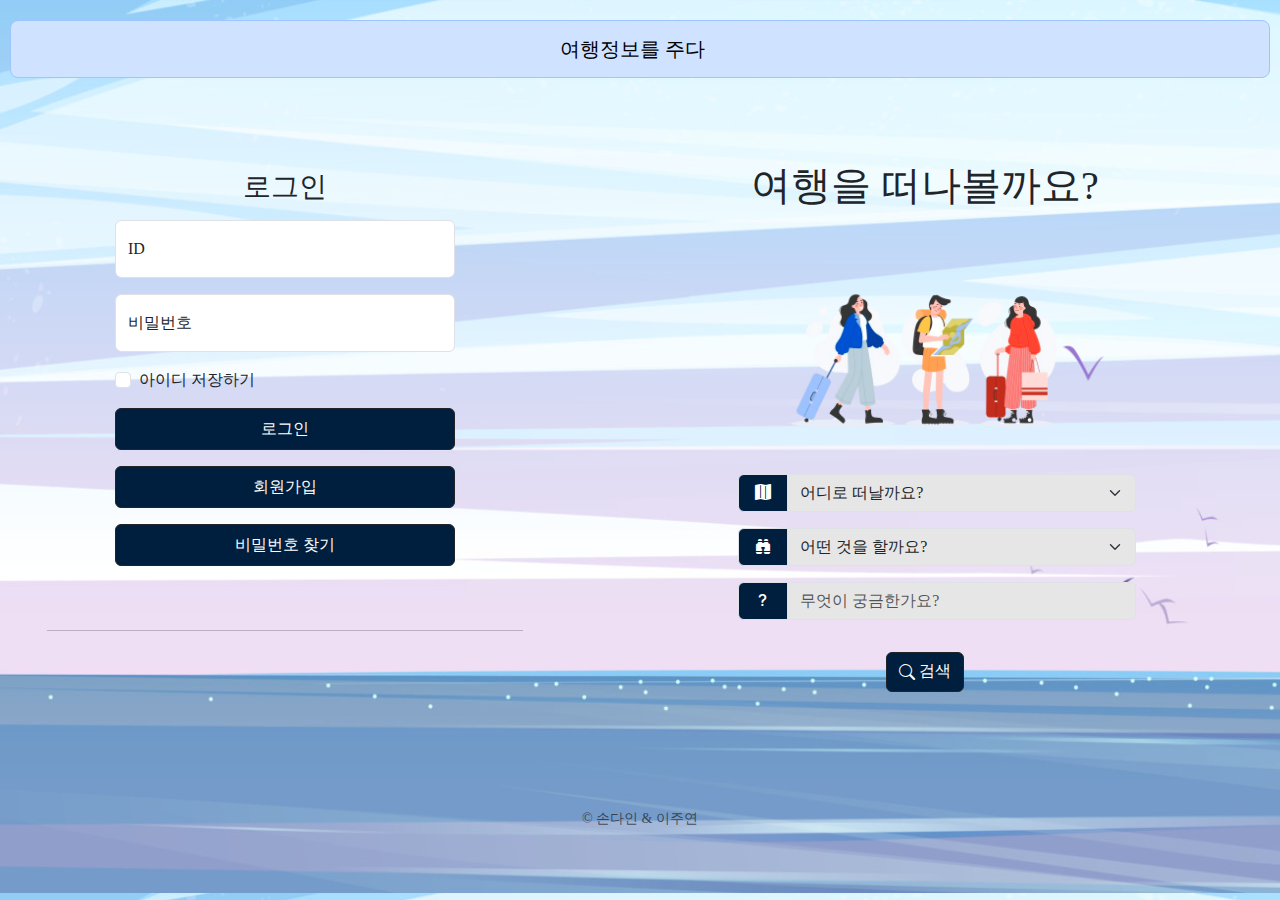
<file: index.html>
<!DOCTYPE html>
<html lang="en" data-bs-theme="auto">

<head>
  <meta charset="utf-8" />
  <meta name="viewport" content="width=device-width, initial-scale=1" />
  <meta name="description" content="" />
  <meta name="author" content="Mark Otto, Jacob Thornton, and Bootstrap contributors" />
  <meta name="generator" content="Hugo 0.115.4" />
  <title>여행정보를 주다</title>

  <link href="https://cdn.jsdelivr.net/npm/bootstrap@5.3.1/dist/css/bootstrap.min.css" rel="stylesheet" />
  <link rel="stylesheet" href="https://cdn.jsdelivr.net/npm/bootstrap-icons@1.10.5/font/bootstrap-icons.css" />
  <link href="https://webfontworld.github.io/goodchoice/Jalnan.css" rel="stylesheet">

  <style>
    body {
      font-family: 'Jalnan';
      background-size: cover;
      background-image: url(assets/img/vecteezy_early-morning-sky-or-heaven-and-water-surface_16263127.jpg);
    }

    .bi {
      vertical-align: -0.125em;
      fill: currentColor;
    }
  </style>
</head>

<body>
  <!-- header -->
  <nav
    class="navbar navbar-expand-md bg-dark sticky-top border-bottom bg-primary-subtle border border-primary-subtle rounded-3"
    style="top: 20px; margin: 10px;">
    <div class="container d-flex justify-content-center">
      <a class="navbar-brand" href="./index.html">여행정보를 주다</a>
    </div>
  </nav>

  <!-- main -->
  <main>
    <!-- section -->
    <div class="container-fluid pt-3">
      <div class="row justify-content-around">

        <!-- 좌측 회원 정보 (로그인 전) -->
        <div class="col-2 position-relative overflow-hidden text-center pt-3 m-1"
          style="min-width: 500px; display: block" id="login-form">
          <div class="row p-5 m-2">
            <form>
              <h1 class="h3 mb-3 fw-normal">로그인</h1>
              <div class="form-floating mb-3">
                <input type="text" class="form-control" id="login-id" placeholder="아이디" />

                <label for="floatingInput">ID</label>
              </div>
              <div class="form-floating">
                <input type="password" class="form-control" id="login-password" placeholder="비밀번호" />
                <label for="floatingPassword">비밀번호</label>
              </div>

              <div class="form-check text-start my-3">
                <input class="form-check-input" type="checkbox" value="remember-me" id="flexCheckDefault" />
                <label class="form-check-label" for="flexCheckDefault">
                  아이디 저장하기
                </label>
              </div>

              <button class="btn btn-outline-dark w-100 py-2 mb-3 " type="button" onclick="login()"
                style="background-color: #001e3d; color: white;">
                로그인
              </button>

              <button type=" button" class="btn btn-outline-dark w-100 py-2 mb-3" data-bs-toggle="modal"
                data-bs-target="#signUp" data-bs-whatever="@mdo" style="background-color: #001e3d; color: white;">
                회원가입
              </button>

              <button type="button" class="btn btn-outline-dark w-100 py-2" data-bs-toggle="modal"
                data-bs-target="#findPW" data-bs-whatever="@mdo" style="background-color: #001e3d; color: white;">
                비밀번호 찾기
              </button>

              <!-- 회원가입 모달창 -->
              <div class="modal fade" id="signUp" tabindex="-1" aria-labelledby="signUpLabel" aria-hidden="true">
                <div class="modal-dialog">
                  <div class="modal-content">
                    <div class="modal-header">
                      <h1 class="modal-title fs-5" id="signUpLabel">
                        회원가입
                      </h1>
                      <button type="button" class="btn-close" data-bs-dismiss="modal" aria-label="Close"></button>
                    </div>
                    <div class="modal-body">
                      <form>
                        <div class="mb-4">
                          <input type="text" class="form-control" id="id" placeholder="아이디" required />
                        </div>
                        <div class="mb-4">
                          <input type="email" class="form-control" id="email" placeholder="이메일" required />
                        </div>
                        <div class="mb-4">
                          <input type="text" class="form-control" id="nickname" placeholder="닉네임" required />
                        </div>
                        <div class="mb-4">
                          <input type="password" class="form-control" id="password" placeholder="비밀번호" required />
                        </div>
                        <div class="mb-4">
                          <input type="password" class="form-control" id="password-check" placeholder="비밀번호 확인"
                            required />
                        </div>
                      </form>
                    </div>
                    <div class="modal-footer">
                      <button type="button" class="btn btn-secondary" data-bs-dismiss="modal">
                        닫기
                      </button>
                      <button type="button" class="btn" style="background-color: #001e3d; color: white;"
                        onclick="regist()">
                        가입하기
                      </button>
                    </div>
                  </div>
                </div>
              </div>

              <!-- 비밀번호 수정 -->
              <div class="modal fade" id="findPW" tabindex="-1" aria-labelledby="findPWLabel" aria-hidden="true">
                <div class="modal-dialog">
                  <div class="modal-content">
                    <div class="modal-header">
                      <h1 class="modal-title fs-5" id="findPWLabel">
                        비밀번호 찾기
                      </h1>
                      <button type="button" class="btn-close" data-bs-dismiss="modal" aria-label="Close"></button>
                    </div>
                    <div class="modal-body">
                      <form>
                        <div class="mb-4">
                          <input type="text" class="form-control" id="find_id" placeholder="아이디" required />
                        </div>
                        <div class="mb-4">
                          <input type="email" class="form-control" id="find_email" placeholder="이메일" required />
                        </div>
                      </form>
                    </div>
                    <div id="find_btn" class="modal-footer">
                      <button type="button" class="btn btn-secondary" data-bs-dismiss="modal">
                        닫기
                      </button>
                      <button type="button" class="btn" onclick="findPW()"
                        style="background-color: #001e3d; color: white;">
                        입력
                      </button>
                    </div>

                    <!-- 수정 부분 -->
                    <div id="updateID" style="display: none">
                      <a>새로운 비밀번호 설정</a>
                      <div class="modal-body">
                        <div class="mb-4">
                          <input type="password" class="form-control" id="update-password" placeholder="새로운 비밀번호"
                            required />
                        </div>
                        <div class="mb-4">
                          <input type="password" class="form-control" id="update-password-check"
                            placeholder="새로운 비밀번호 확인" required />
                        </div>
                        <button type="button" class="btn btn-secondary" data-bs-dismiss="modal">
                          닫기
                        </button>
                        <button type="button" class="btn btn-primary" onclick="updatePW()">
                          수정
                        </button>
                      </div>
                    </div>
                  </div>
                </div>
              </div>
            </form>
          </div>
          <hr />
        </div>

        <!-- 회원 정보 (로그인 후) -->
        <div id="info-form" class="col-2 position-relative overflow-hidden text-center pt-3 m-1"
          style="min-width: 500px; display: none">
          <div class="mt-5 text-center">
            <img style="width: 300px" src="assets/img/user.png" alt="" />
          </div>
          <div class="row ">
            <h3 class="mb-3 fw-normal" id="hello-user"></h3>
            <button class="btn btn-outline-dark w-100 py-2 mb-3" onClick="location.href='mypage.html'"
              style="background-color: #001e3d; color: white;">
              내 정보
            </button>

            <button type="button" class="btn btn-outline-dark w-100 py-2" data-bs-toggle="modal"
              data-bs-target="#exampleModal" data-bs-whatever="@mdo" onclick="logout()"
              style="background-color: #001e3d; color: white;">
              로그아웃
            </button>
          </div>
          <hr />
        </div>


        <!-- 우측 -->
        <div class="col-6 position-relative overflow-hidden p-3 m-1 text-center">
          <div class="col-md-8 mx-auto my-5">
            <h1>여행을 떠나볼까요?</h1>
            <div class="mt-5 text-center">
              <img style="width: 300px" src="assets/img/traveler.png" alt="" />
            </div>
            <form action="">
              <div class="input-group m-3" style="min-width: 200px">
                <span class="input-group-text" style="width: 50px; background-color: #001e3d">
                  <i class="bi bi-map-fill m-auto" style="color: white"></i>
                </span>
                <select id="index-search-area" class="form-select me-2" aria-label="Default select example"
                  style="background-color: #e6e6e6">
                  <option value="0" selected>어디로 떠날까요?</option>
                </select>
              </div>
              <div class="input-group m-3" style="min-width: 200px">
                <span class="input-group-text" style="width: 50px; background-color: #001e3d">
                  <i class="bi bi-binoculars-fill m-auto" style="color: white"></i>
                </span>
                <select id="index-search-content-id" class="form-select me-2" style="background-color: #e6e6e6">
                  <option value="0" selected>어떤 것을 할까요?</option>
                  <option value="12" title="관광지">관광지</option>
                  <option value="14">문화시설</option>
                  <option value="15">축제공연행사</option>
                  <option value="25">여행코스</option>
                  <option value="28">레포츠</option>
                  <option value="32">숙박</option>
                  <option value="38">쇼핑</option>
                  <option value="39">음식점</option>
                </select>
              </div>
              <div class="input-group m-3" style="min-width: 200px">
                <span class="input-group-text" style="width: 50px; background-color: #001e3d">
                  <i class="bi bi-question-lg m-auto" style="color: white"></i>
                </span>
                <input id="index-search-keyword" class="form-control me-2" style="background-color: #e6e6e6"
                  type="search" placeholder="무엇이 궁금한가요?" aria-label="검색어" />
              </div>

              <button class="btn btn-outline-dark mx-auto mt-3" style="background-color: #001e3d; color: white;"
                type="button" onclick="search()">
                <i class="bi bi-search"></i> 검색
              </button>
            </form>
          </div>
        </div>
      </div>
    </div>

    <!-- footer -->
    <footer class="container py-5 d-flex justify-content-center">
      <small class="d-block mb-3 text-body-secondary ">&copy; 손다인 & 이주연</small>
    </footer>
  </main>
</body>

<!-- bootstrap -->
<script src="https://cdn.jsdelivr.net/npm/bootstrap@5.3.1/dist/js/bootstrap.bundle.min.js"></script>
<script src="https://cdn.jsdelivr.net/npm/bootstrap@5.2.3/dist/js/bootstrap.bundle.min.js"
  integrity="sha384-kenU1KFdBIe4zVF0s0G1M5b4hcpxyD9F7jL+jjXkk+Q2h455rYXK/7HAuoJl+0I4" crossorigin="anonymous"></script>
<!--main.js-->
<script src="assets/js/main.js"></script>
<!--kakao api-->
<script type="text/javascript"
  src="//dapi.kakao.com/v2/maps/sdk.js?appkey=87c9546ca7e332f072680d8f464022a2&libraries=services,clusterer,drawing"></script>

<script>
  const loginUser = localStorage.getItem("loginUser");
  if (loginUser != null) {
    const obj = JSON.parse(loginUser);

    document.getElementById("login-form").style.display = "none";
    document.getElementById("info-form").style.display = "block";
    document.getElementById(
      "hello-user"
    ).innerHTML = `안녕하세요, ${obj.nickname}님`;
  }



  // index page 로딩 후 전국의 시도 설정.
  let areaUrl =
    "https://apis.data.go.kr/B551011/KorService1/areaCode1?serviceKey=" +
    "uWOp5xSY8MADHRhdxsJyE5eWdsFd0dwa6yv1MsYE1le%2BZsyFhIHakIrK%2FZr%2FEAq1%2BIqpDu%2FwAl3sgiqlW609hA%3D%3D" +
    "&numOfRows=20&pageNo=1&MobileOS=ETC&MobileApp=AppTest&_type=json";

  // fetch(areaUrl, { method: "GET" }).then(function (response) { return response.json() }).then(function (data) { makeOption(data); });
  fetch(areaUrl, { method: "GET" })
    .then((response) => response.json())
    .then((data) => makeOption(data));

  function makeOption(data) {
    let areas = data.response.body.items.item;
    // console.log(areas);
    let sel = document.getElementById("index-search-area");
    areas.forEach((area) => {
      let opt = document.createElement("option");
      opt.setAttribute("value", area.code);
      opt.appendChild(document.createTextNode(area.name));

      sel.appendChild(opt);
    });
  }
</script>

</html>
</file>
